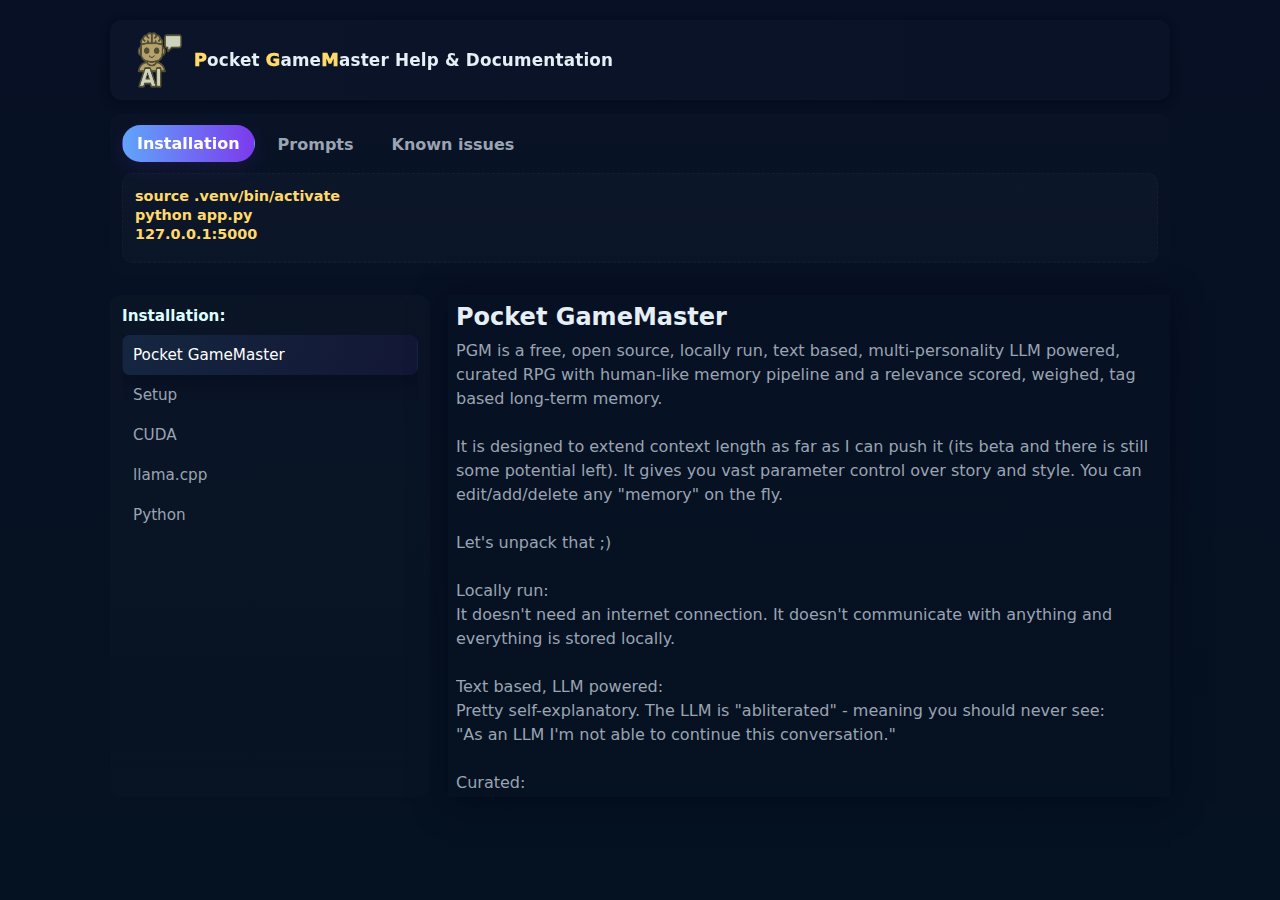
<file: documentation/documentation.html>
<!-- documentation.html -->

<!doctype html>
<html lang="en">

<head>
    <meta charset="utf-8" />
    <meta name="viewport" content="width=device-width,initial-scale=1" />
    <title>PGM Help</title>
    <link rel="stylesheet" href="styles.css">
</head>

<body>
<div class="app" role="application">
  <header class="topbar">
    <div class="brand">
      <img src="favicon.png" width="56" height="56">
      <div>
        <div class="title"><span class="goldify">P</span>ocket <span class="goldify">G</span>ame<span class="goldify">M</span>aster Help & Documentation
        <!-- <div class="muted" style="font-size:0.85rem">TEXT</div> -->
      </div>
    </div></div>
  </header>

  <section class="tabs">
    <div class="tab-row">
      <!-- Hidden radios control which tab panel is active; labels styled above -->
      <input type="radio" name="content-tab" id="install" checked hidden>
      <label for="install" class="tab-label">Installation</label>
      <input type="radio" name="content-tab" id="prompts" hidden>
      <label for="prompts" class="tab-label">Prompts</label>
      <input type="radio" name="content-tab" id="issue" hidden>
      <label for="issue" class="tab-label">Known issues</label>
    </div>

    <!-- Short info dump -->
    <div id="install-panel" class="tab-panel" contenteditable="false" spellcheck="true">
      <span class="muted"><span class="goldify2">source .venv/bin/activate</span><br>
      <span class="goldify2">python app.py</span><br>
      <span class="goldify2">127.0.0.1:5000</span>
      </span>
    </div>
    <div id="prompt-panel" class="tab-panel" contenteditable="false" spellcheck="true">
      <span class="muted"><span class="goldify2">"Prompts"</span> are in .../pgm/services/prompts_*.py<br></span>
    </div>
    <div id="issue-panel" class="tab-panel" contenteditable="false" spellcheck="true">
      <p class="muted">Known issues helper: Writing in progress</p>
    </div>
  </section>

  <main class="main-split" role="main">

    <!-- Left navigation specific to active tab -->
    <aside class="nav-card" id="navCard">
      <div class="nav-heading" id="navHeading">Installation:</div>

      <div class="nav-list" id="navList">
        <!-- Installation nav list -->
        <div class="nav-sublist" data-tab="install">
          <div class="nav-item active" data-target="#install-step1-card">Pocket GameMaster</div>
          <div class="nav-item" data-target="#install-step5-card">Setup</div>
          <div class="nav-item" data-target="#install-step2-card">CUDA</div>
          <div class="nav-item" data-target="#install-step3-card">llama.cpp</div>
          <div class="nav-item" data-target="#install-step4-card">Python</div>
        </div>

        <!-- Prompt adjustment nav list -->
        <div class="nav-sublist" data-tab="prompts">
          <div class="nav-item" data-target="#prompts-step1-card">Change prompts</div>
          <div class="nav-item" data-target="#prompts-step2-card">System</div>
          <div class="nav-item" data-target="#prompts-step3-card">Parameter</div>
          <div class="nav-item" data-target="#prompts-step4-card">From Action</div>
        </div>

        <!-- Known issues nav list -->
        <div class="nav-sublist" data-tab="issue">
          <div class="nav-item" data-target="#issue-step1-card">Don't fix?</div>
          <div class="nav-item" data-target="#issue-step2-card">Important</div>
          <div class="nav-item" data-target="#issue-step3-card">Minor Bugs</div>
        </div>
      </div>
    </aside>


    <!-- Right side content -->
    <section class="content-card">
      <h2 class="content-title" id="contentTitle"></h2>
      <div class="content-body" id="contentBody" contenteditable="false" spellcheck="true"></div>
    </section>

    <!-- hidden content repository -->
    <div id="content-repo" style="display:none">
      <!-- Installation cards -->
      <div id="install-step1-card" class="repo-card" data-tab="install">
PGM is a free, open source, locally run, text based, multi-personality LLM powered, curated RPG with human-like memory pipeline and a relevance scored, weighed, tag based long-term memory.

It is designed to extend context length as far as I can push it (its beta and there is still some potential left). It gives you vast parameter control over story and style. You can edit/add/delete any "memory" on the fly.

Let's unpack that ;)

Locally run:
It doesn't need an internet connection. It doesn't communicate with anything and everything is stored locally.

Text based, LLM powered:
Pretty self-explanatory. The LLM is "abliterated" - meaning you should never see:
"As an LLM I'm not able to continue this conversation."

Curated:
Every action is evaluated by a proper GameMaster - think of it like a deep think function.
It is then given to the "writer"-persona to continue the story.

Human-like memory:
When we continue the story we feed the LLM as much context as possible:
First the detailed, "raw" story (what you read). After a while the raw story is summarized from player action to (but not including) the next player action. These mid-term memories mean we remember what's important: What you did and what happened because of it. Mid-term memories are eventually condensed further into long-term memories. Long term memories are selectively chosen by relevance and weighed, assembled into chronological order and given to the LLM.
The "memory" part of the prompt looks like:
<div class="code-indent"><code>These are the relevant long-term facts:
These are the mid-story events:
This is what happened recently:</code></div>
"Multiple personalities":
The LLM is (possibly) prompted a total of six times per "generation" for
<div class="code-indent"><code>generate (new, with and without player action),
evaluate a player action for success/failure and outcome,
summarize from player action,
create tags for that player action,
summarize mid-term memories,
create tags for the most recent story.</code></div>
In order to achieve that we let a stage director persona react to player actions, a journalist write the summaries, etc.

Delete/Edit/Add:
Any change you make in the story history, long- and mid-term memories (over)writes to the DB.
It's pushed when you take an action, before that you can revert with CTRL+Z or F5.

I've put the "hard-coded" stuff into .../pgm/services/prompts_*.py
Making a change here is as simple as modifying a text document (requires app.py to be re-run).

Settings are in services/llm_config.py - I've also added a lot of commentary.<br><br>
      </div>
      <div id="install-step5-card" class="repo-card" data-tab="install">
Explanation of Q and why shortening context might be worth?
Read the excerpt below.

Download the model variant and place in .../pgm
Q8_0 (full context requires 16gb VRAM, 12gb might get away with 6k context)
<div class="code-indent"><code>https://huggingface.co/bartowski/NeuralDaredevil-8B-abliterated-GGUF/blob/main/NeuralDaredevil-8B-abliterated-Q8_0.gguf</code></div>
Choose Q6 for mid-range PC (12gb should comfortably do full context):
<div class="code-indent"><code>https://huggingface.co/bartowski/NeuralDaredevil-8B-abliterated-GGUF/blob/main/NeuralDaredevil-8B-abliterated-Q6_K.gguf</code></div>
Q4 if you are on a potato based system (8gb VRAM should handle full context):
<div class="code-indent"><code>https://huggingface.co/bartowski/NeuralDaredevil-8B-abliterated-GGUF/blob/main/NeuralDaredevil-8B-abliterated-Q4_K_M.gguf</code></div>
The quick and dirty "fix" is to rename whichever model you chose to
<div class="code-indent"><code>NeuralDaredevil-8B-abliterated-Q8_0.gguf</code></div>
Otherwise change
<div class="code-indent"><code>.../pgm/services/llm_config.py
MODEL_PATH
(comment and uncomment lines accordingly)</code></div>
Proceed to the next step. Don't skip anything until you've verified success.

Excerpt on Q:
When Picard... Ok, so Q is like different lenses for the model, with lower Q's making the model less accurate. There is the FP (full precision) model and then people make the Q's to make them smaller (needing less hardware).
The process isn't bad at all and on average okay, the issue comes from how "far off" the worst off tokens are. Perplexity (ppl) score is how "confused" the model is about the next token relative to the FP variant. Think of a token as the next word, ppl then becomes how "confused" the model is about the next word.

A score of 0 would be equal to the FP model.
Examples:
- Q8_0 = 0.0004 ppl
- Q6_K = 0.0044 ppl (Factor of 11)
- Q4_K_M = 0.0535 ppl (Factor of 100+)
Guides etc. will say that the Q4_K_M ppl is still very low and that's true, but it's an average.

If we look at KL (a more complex measure for ppl) and the worst effected tokens we get:
(Q-Variant = Single worst token, top 5% of worst tokens):
- Q8_0 = 0.003536, 0.002340
- Q6_K = 0.030619, 0.009526 (Factor of ~9, ~4)
- Q4_K_M = 0.125153, 0.061090 (Factor of ~35, ~26)

So, the higher our divergence number (el psy kongroo) the more likely we are to encounter an "AI blip" - that moment when you think: WTF? That might be okay for a basic chatbot where conversations are short and nothing is retained beyond the immediate context... But for long term story/prose the effect is critical, because these "blips" tend to influence the narrative disproportionately. (The player might react weird, the following narrative needs to conform around this odd token.)
That means these "tainted" tokens can infect otherwise healthy new tokens and lower the total quality drastically (error propagation).

TLDR,WTH: If your hardware can support it opt for the Q8_0, even if you might have to lower context length and guides tell you that Q4 is okay.
      </div>
      <div id="install-step2-card" class="repo-card" data-tab="install">

This should be pretty straight forward.
Confirm your GPU supports it - otherwise skip ahead.
<div class="code-indent"><code>lspci | grep -i nvidia
then reference with:
https://developer.nvidia.com/cuda-gpus</code></div>
Nvidia provides an (extensive) guide - you can search for simpler guides or ask GPT.
<div class="code-indent"><code>https://docs.nvidia.com/cuda/cuda-installation-guide-linux/index.html</code></div>
Ask GPT/use a search engine if anything comes up.

<div class="code-indent"><code>Tips:
Guides might contain something like:
Write to .bashrc
export LD_LIBRARY_PATH=/usr/local/cuda-12.6/lib64${LD_LIBRARY_PATH:+:${LD_LIBRARY_PATH}}
export PATH=/usr/local/cuda-12.6/bin${PATH:+:${PATH}}

Note that this is version sensitive (as of writing newest is 13.n) and guides rarely tell you to change it accordingly.

Latest CUDA requires the latest/matching nvidia driver.
Not every distro will automatically activate the latest drivers (even if it downloads them for you).</code></div>
Check success with
<div class="code-indent"><code>nvcc --version</code></div>
      </div>
      <div id="install-step3-card" class="repo-card" data-tab="install">

This was a little finicky, but I don't remember why... (sorry).

You want to make with these (additional) arguments:
<div class="code-indent"><code>-DGGML_CUDA=ON
-Dllama_CONTEXT_LENGTH=8192</code></div>
Omit the CUDA argument if your hardware doesn't support it.
It's fine to build with the models max context length, even if your hardware can't handle it. In any case we don't want to default to 4k context and define context length later ourselves.

Build at
<div class="code-indent"><code>.../pgm/llama.cpp</code></div>
or adjust the path to your llama.cpp in
<div class="code-indent"><code>.../pgm/services_llm.config.py (Config.LLAMA_CLI)</code></div>
(There are pre-built versions available, but I didn't test any.)

You'll need:
CMake >= 3.22
<div class="code-indent"><code>sudo apt update
sudo apt install cmake</code></div>
GCC
<div class="code-indent"><code>sudo apt install build-essential</code></div>
Verify with:
<div class="code-indent"><code>cmake --version
gcc --version</code></div>
Go to .../pgm and open in terminal.
<div class="code-indent"><code>git clone https://github.com/ggerganov/llama.cpp.git
cd llama.cpp
git submodule update --init --recursive</code></div>
If you installed CUDA and nvcc works (try nvcc --version), you can skip this. If it doesn't work, try:
<div class="code-indent"><code>export CUDACXX=/usr/local/cuda/bin/nvcc</code></div>
Then build with
<div class="code-indent"><code>mkdir -p build && cd build
cmake .. -DGGML_CUDA=ON -Dllama_CONTEXT_LENGTH=8192 -DCMAKE_BUILD_TYPE=Release
make -j$(nproc)</code></div>
If it fails paste the error to GPT.

If you run ./build/bin/llama-cli and get an error like libcudart.so.12: cannot open shared object file, then add this to your .bashrc:
<div class="code-indent"><code>echo 'export LD_LIBRARY_PATH="/PATH/TO/pgm/llama.cpp/build/bin:$LD_LIBRARY_PATH"' >> ~/.bashrc
source ~/.bashrc
</code></div>
Once installed (from pgm/llama.cpp) in your terminal do (adjust path):
<div class="code-indent"><code>./build/bin/llama-cli \
     -m ABSOLUTE_PATH_TO_MODEL/NeuralDaredevil-8B-abliterated-Q8_0.gguf \
     --ctx-size 8192 \
     --threads 16 \
     --gpu-layers 32 \
     --temp 0.9 \
     --top-p 0.8 \
     --repeat-penalty 1.1 \
     --frequency-penalty 1.03 \
     --presence-penalty 0.0 \
     --chat-template-file ~/pgm/llama3_chat.jinja \
     --system-prompt "System here." \
     --prompt         "User here."</code></div>
You should get an output like:
<div class="code-indent"><code>...
system
System here.
user
User here.
assistant
I'm glad we're connected! What brings you to this conversation today? Do you have a specific topic in mind or would you like some suggestions on what we can chat about? I'm happy to assist with any questions, discuss various subjects, or just engage in a fun exchange of ideas. Let me know how I can help make our time together enjoyable and productive!
...</code></div>
(CTRL+C ends the conversation).

Once you can talk with the model you are set.<br><br>
      </div>
      <div id="install-step4-card" class="repo-card" data-tab="install">

Create a virtual environment (.venv) in .../pgm or use conda.
<div class="code-indent"><code>python -m venv path/to/pgm/</code></div>
Activate that environment (from .../pgm in terminal):
<div class="code-indent"><code>source .venv/bin/activate</code></div>
for conda its
<div class="code-indent"><code>conda activate MyEnV</code></div>
You'll need pip, flask and llama-cpp-python:
<div class="code-indent"><code>sudo apt install pip
pip install flask
pip install llama-cpp-python (copy and paste an error to GPT)</code></div>
From a terminal (still at .../pgm) and with active env (source .venv/bin/activate) do:
<div class="code-indent"><code>python app.py</code></div>
Leave it running in the background and in your browser open
<div class="code-indent"><code>http://127.0.0.1:5000/</code></div>
If you want to serve PGM to your local network (like if you want to play on your phone), open pgm/app.py and scroll all the way down.
Replace the app.run(...) line with
<div class="code-indent"><code>app.run(debug=True, port=5000, threaded=True, host='0.0.0.0')</code></div>
Then start the app and access (for example) 192.168.1.123:5000 with a browser from another device.

Click the cog (settings) and adjust:
<div class="code-indent"><code>Token budget</code></div>
Default is 6192. Max for model = 8192 (clamped to 8000) =should be fine with 16gb VRAM. You'll have to adjust this to your hardware (discuss with GPT) or just trial and error. If you go over what your hardware can handle the model will eventually crap out with OOM.
Then adjust the values for
<div class="code-indent"><code>"Raw" story
Mid-term memories
Long-term memories</code></div>
Keep raw above 1000 (about 5 paragraphs), mid/long above 1500.
Any "unspent" tokens are added to long.

Click save and you can start :)
      </div>

      <!-- Prompt adjustment cards -->
      <div id="prompts-step1-card" class="repo-card" data-tab="prompts">

Essentially just open the corresponding file in an editor. (Might want to opt for one that can "read" python - makes it way more readable.)

You can verify changes/inspect the entire prompt (after continue or re-do) in the logs:
<div class="code-indent"><code>.../pgm/logs</code></div>
You can count the tokens of any text by going to
<div class="code-indent"><code>.../pgm/services/count_tokens</code></div>
Open count_me.log, replace with text and save.
Then do python count.py
Prompt costs are also tracked in the DB (sqlite3 viewer, open in read-only).

Don't change the tagging system unless you are prepared to get into tag evaluation code as well.
(except as described in 'From Action')
<div class="code-indent"><code>.../pgm/services/prompts_tagging_system.py</code></div>
      </div>
      <div id="prompts-step2-card" class="repo-card" data-tab="prompts">
Open:
<div class="code-indent"><code>.../pgm/services/prompts_system.py</code></div>
You'll find functions like
<div class="code-indent"><code>def continue_story_system_prompt():
return """
You are a continuity editor for a serialized novel.
Continue the narrative from the last paragraphs without summarizing or reframing.
Maintain tone, pacing, and character consistency as you move into the next scene.
You write for a mature audience.
Write 6 new paragraphs. Refer to the player in the second person ("you").
You do not act for the player. You stop when a PlayerAction would be required.
"""</code></div>
Edit what is between the """...""".
Save and rerun app.py (from .../pgm: python app.py)

My research suggests that the "personality" based approach produces superior results,
as opposed to something like: You are a story generation engine.
That is because the job and personality descriptions have much more/better context available.
Keep with that approach.
Examples:
<div class="code-indent"><code>You are Sigmund Freud, continuing a roleplay session with a client.
You are a Stephen King, continuing a serialized horror novel.</code></div>
      </div>
      <div id="prompts-step3-card" class="repo-card" data-tab="prompts">
Open:
<div class="code-indent"><code>.../pgm/services/prompts_story_parameters.py</code></div>
Pretty much the same. Find def update_* corresponding to what you want to change.

Edit what is between the """...""".
Save and rerun app.py (from .../pgm: python app.py)
      </div>
      <div id="prompts-step4-card" class="repo-card" data-tab="prompts">
Open:
<div class="code-indent"><code>.../pgm/services/prompts_summarize_from_player_action.py</code></div>
Pretty much the same. Find def get_rules.

Here you can change what is remembered and which priority certain events have.
Making changes has potentially vast consequences on long story narrative but is hard to test.

Edit what is between the """...""".

Also carry any change you make to
<div class="code-indent"><code>.../pgm/services/prompts_tagging_system.py</code></div>
Find the importance level section and replace.

Save and rerun app.py (from .../pgm: python app.py)
      </div>

      <!-- Issue cards -->
      <div id="issue-step1-card" class="repo-card" data-tab="issue">
unused
      </div>
      <div id="issue-step2-card" class="repo-card" data-tab="issue">
unused
      </div>
      <div id="issue-step3-card" class="repo-card" data-tab="issue">
unused
      </div>
    </div>

  </main>
</div>
<script src="documentation.js"></script>
</body>
</html>
</file>
<file: documentation/styles.css>
:root{
    --bg:#0f1724;
    --panel:#0b1220;
    --muted:#9aa4b2;
    --accent:#60a5fa;
    --accent-2:#7c3aed;
    --card:#0b1226;
    --glass: rgba(255,255,255,0.03);
    --radius:10px;
    --gap:14px;
    font-family: Inter, ui-sans-serif, system-ui, -apple-system, "Segoe UI", Roboto, "Helvetica Neue", Arial;
    color-scheme: dark;
  }

  html,body{height:100%;margin:0;background:linear-gradient(180deg,#071024 0%, #051221 100%);color:#e6eef6}
  .app {
    display:flex;
    flex-direction:column;
    min-height:100vh;
    max-width: 1100px;
    gap:var(--gap);
    padding:20px;
    box-sizing:border-box;
    margin: 0 auto;
  }

  /* Top bar */
  .topbar{
    display:flex;
    align-items:center;
    justify-content:space-between;
    gap:12px;
    padding:12px 16px;
    background:linear-gradient(90deg, rgba(255,255,255,0.02), rgba(255,255,255,0.01));
    border-radius:12px;
    box-shadow: 0 2px 10px rgba(2,6,23,0.6), inset 0 -1px rgba(255,255,255,0.02);
    backdrop-filter: blur(6px);
  }
  .brand {
    display:flex;
    align-items:center;
    gap:12px;
  }

  .title {
    font-size:1.05rem;
    font-weight:600;
    letter-spacing:0.2px;
  }

  .icon-btn{
    background:var(--glass);
    border:1px solid rgba(255,255,255,0.03);
    color:var(--muted);
    padding:8px 12px;border-radius:8px;font-size:0.95rem;
    cursor:pointer;
  }

  /* tabs block */
  .tabs{
    background: linear-gradient(180deg, rgba(255,255,255,0.01), rgba(255,255,255,0.005));
    padding:12px;
    border-radius:12px;
    display:block;
  }
  .tabs .tab-row{
    display:flex;
    gap:8px;
    align-items:center;
    margin-bottom:10px;
  }
  /* hidden radios already in HTML */
  .tab-label{
    cursor:pointer;
    padding:8px 14px;
    border-radius:999px;
    font-weight:600;
    color:var(--muted);
    background:transparent;
    border:1px solid transparent;
    transition: all 160ms ease;
    user-select:none;
  }
  input[type="radio"][name="content-tab"]:checked + .tab-label,
  .tab-label[aria-checked="true"]{
    background: linear-gradient(90deg,var(--accent),var(--accent-2));
    color:white;
    box-shadow: 0 6px 18px rgba(124,58,237,0.12);
    transform:translateY(-1px);
  }

  /* tab panels (areas) */
  .tab-panel{
    margin-top:8px;
    min-height:64px;
    max-height:160px;
    overflow:auto;
    background:rgba(255,255,255,0.02);
    border-radius:10px;
    padding:12px;
    color: #dce8ff;
    outline:none;
    border:1px dashed rgba(255,255,255,0.03);
    box-shadow: inset 0 -1px 0 rgba(255,255,255,0.01);
  }

  /* Main split layout */
  .main-split{
    display:grid;
    grid-template-columns:320px 1fr;
    gap:18px;
    margin-top:6px;
  }
  @media (max-width:880px){
    .main-split{grid-template-columns:1fr; }
  }

  /* Left nav card */
  .nav-card{
    background: linear-gradient(180deg, rgba(255,255,255,0.015), rgba(255,255,255,0.007));
    border-radius:12px;
    padding:12px;
    height:calc(100% - 2px);
    min-height:320px;
    display:flex;
    flex-direction:column;
    gap:10px;
  }
  .nav-heading{font-weight:700;color:#dff; font-size:0.95rem}
  .nav-list{
    display:flex;
    flex-direction:column;
    gap:6px;
    overflow:auto;
  }
  .nav-item{
    display:flex;
    align-items:center;
    gap:10px;
    padding:10px;
    border-radius:8px;
    cursor:pointer;
    color:var(--muted);
    background:transparent;
    border:1px solid transparent;
    transition:all 140ms ease;
    font-size:0.95rem;
  }
  .nav-item:hover{ background:rgba(255,255,255,0.015); color:#e9f3ff; }
  .nav-item.active{
    background:linear-gradient(90deg, rgba(96,165,250,0.12), rgba(124,58,237,0.08));
    color:white;
    box-shadow: 0 6px 18px rgba(2,6,23,0.35);
  }

/* tab panels */
.tab-panel { display: none; }
.tab-panel.is-visible { display: block; }

/* make left nav height flexible and robust */
.nav-card {
  display: flex;
  flex-direction: column;
  gap: 10px;
  padding: 12px;
  border-radius: 12px;
  min-height: 320px;
  height: auto;      /* use auto instead of calc(100% - 2px) */
  max-height: calc(100vh - 160px); /* optional: keep it bounded */
  overflow: hidden;
}
.nav-list { overflow: auto; }
.nav-sublist { display: none; }
.nav-sublist.is-visible { display: block; }
.tab-panel { display: none; }
.tab-panel.is-visible { display: block; }

  /* Right content */
  .content-card{
    outline: none
    border-radius:12px;
    padding:8px;
    min-height:480px;
    box-shadow: 0 6px 30px rgba(2,6,23,0.6);
  }
  .content-title{font-weight:700;margin:0 0 8px 0}
  .content-body{
    color:var(--muted);
    line-height:1.5;
    white-space:pre-wrap;
    overflow:auto;
    max-height:50vh;
  }

  /* small helper */
  .muted { color:var(--muted); font-size:0.92rem; }

  .content-body:focus {
  outline: none;
}

.goldify {
  font-size: 1.1rem;
  font-weight: 1000;
  color: #ffd96b;
  padding-top: 0px;
  padding-bottom: 0rem;
}
.goldify2 {
  font-size: 0.9rem;
  font-weight: 600;
  color: #ffd96b;
  padding-top: 0px;
  padding-bottom: 0rem;
  padding-right: 0px;
}

.code-indent { font-size: 0.9rem; padding-left: 1.5rem; padding-top: 0.5rem; padding-bottom: 0.0rem; }
.code-indent code { display: inline-block; }
.code-indent2 { font-size: 0.9rem; padding-left: 1.5rem; padding-bottom: 0.0rem; }
.code-indent2 code { display: inline-block; }
</file>
